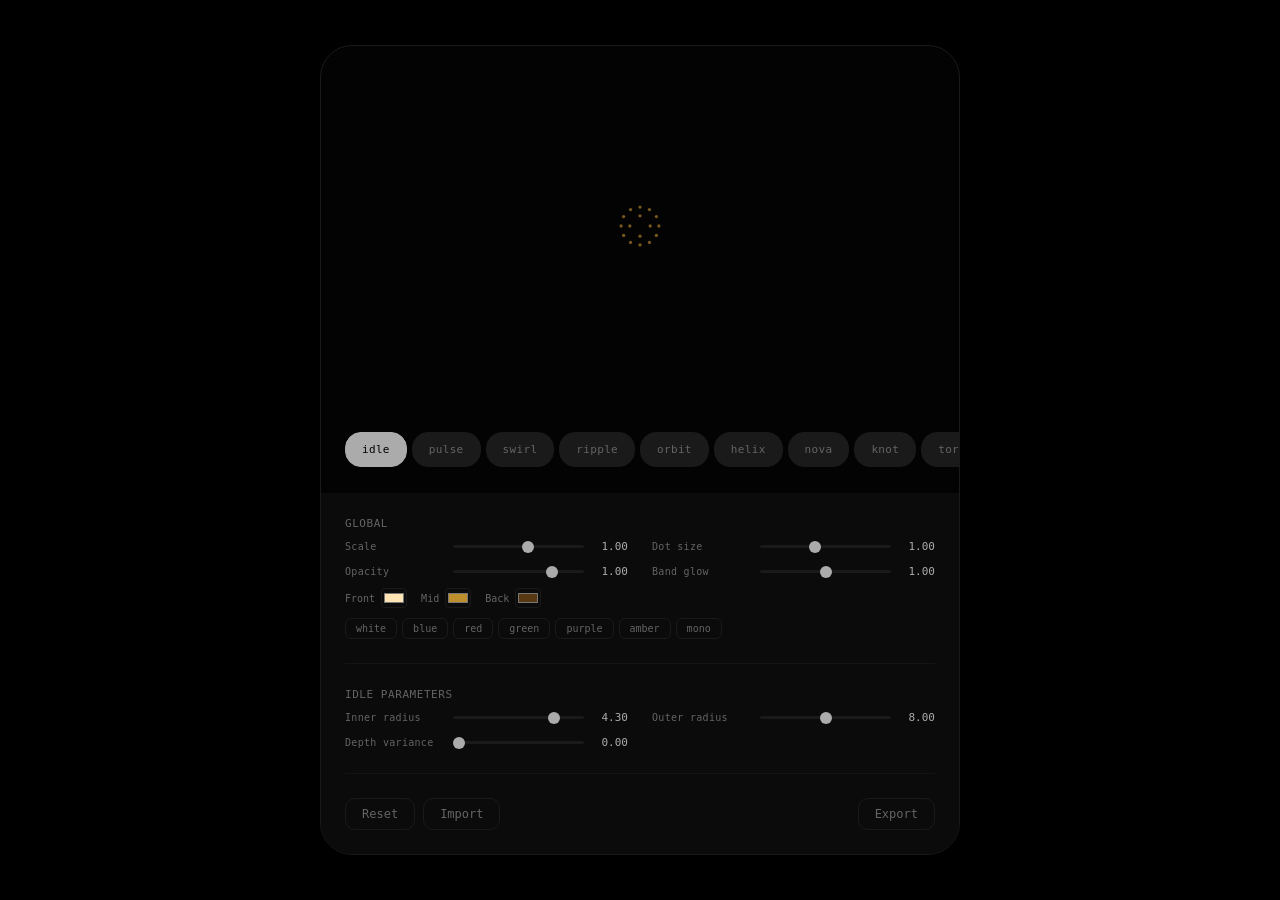
<file: index.html>
<!DOCTYPE html>
<html lang="en">
<head>
  <meta charset="UTF-8">
  <meta name="viewport" content="width=device-width, initial-scale=1.0">
  <title>Dot Animate — 14 States</title>
  <link rel="stylesheet" href="styles.css">
</head>
<body>

  <div class="app-shell">
    <!-- The animation: 40 SVG circles updated each frame -->
    <div class="ball-container" id="trigger">
      <svg id="ball" width="52" height="52" viewBox="0 0 22 22"></svg>
    </div>

    <!-- State selector buttons -->
    <div class="buttons" id="buttons"></div>

    <!-- Parameter editor: globals (always visible) + state-specific -->
    <div id="panel">
      <section id="globalSection" class="panel-group panel-group-global"></section>
      <section id="stateSection" class="panel-group panel-group-state"></section>
      <section id="actionSection" class="panel-group panel-group-actions"></section>
    </div>
  </div>

  <!--
    Load order matters — each file adds to the shared global scope:
      core.js   → constants, fibonacci sphere, grid, math helpers, palette
      config.js → PARAM_DEFS, CFG, color presets, palette apply
      states.js → 14 animation functions + STATES registry
      app.js    → UI construction, state machine, animation loop
  -->
  <script src="js/core.js"></script>
  <script src="js/config.js"></script>
  <script src="js/states.js"></script>
  <script src="js/app.js"></script>
</body>
</html>
</file>
<file: styles.css>
/* =====================================================================
   Dot Animate — Stylesheet
   ===================================================================== */

* { margin: 0; padding: 0; box-sizing: border-box; }

:root {
  --bg-page: #000000;
  --bg-hover: #1f1f1f;
  --bg-surface: #0b0b0b;
  --bg-btn: #0b0b0b;
  --bg-btn-alt: #1a1a1a;
  --text-primary: #ababab;
  --text-secondary: #696969;
  --text-muted: #646464;
  --text-subtle: #666;
  --border-strong: #1a1a1a;
  --radius-sm: 4px;
  --radius-md: 10px;
  --radius-lg: 16px;
  --transition-fast: .2s;
  --fs-title: 11px;
  --fs-label: 10px;
  --fs-value: 11px;
  --fs-action: 12px;
  --space-group: 24px;
  --space-subgroup: 10px;
}

body {
  min-height: 100vh;
  display: flex; flex-direction: column;
  align-items: center; justify-content: center;
  gap: 14px; background: var(--bg-page);
  font-family: -apple-system, BlinkMacSystemFont, 'Segoe UI', sans-serif;
}

/* ── Main shell (trigger + buttons + panel) ─────────────────────── */
.app-shell {
  width: min(640px, 95vw);
  height: 90vh;
  max-height: 1000px;
  display: grid;
  grid-template-rows: 1fr auto auto;
  gap: 14px;
  overflow: hidden;
  border: 1px solid var(--border-strong);
  border-radius: 32px;
  background: rgba(255, 255, 255, 0.01);
  transition: all var(--transition-fast);
}

/* ── Ball display ───────────────────────────────────────────────── */
.ball-container {
  width: 100%;
  min-height: 200px;
  display: flex; align-items: center; justify-content: center;
  cursor: pointer; user-select: none; -webkit-user-select: none;
  transition: transform .12s ease, background .25s ease;
  border-radius: 14px;
}
.ball-container:active { transform: scale(.95); }

/* ── State label + nav dots ─────────────────────────────────────── */
.state-label {
  color: var(--text-primary); font-size: 12px;
  font-family: 'SF Mono', 'Fira Code', monospace;
  letter-spacing: .08em; text-transform: uppercase;
  min-height: 16px; transition: color .4s;
}
.nav { display: flex; gap: 6px; align-items: center; }
.nav .dot {
  width: 5px; height: 5px; border-radius: 50%;
  background: #333; transition: background .4s, transform .4s;
}
.nav .dot.on { background: var(--text-primary); transform: scale(1.4); }

/* ── State buttons ──────────────────────────────────────────────── */
.buttons {
  display: flex; flex-wrap: nowrap; gap: 5px;
  justify-content: flex-start; width: 100%;
  overflow-x: auto; overflow-y: hidden;
  -webkit-overflow-scrolling: touch;
  scrollbar-width: none;
  padding: 12px 24px; 
}
.buttons::-webkit-scrollbar {
  display: none;
}
.buttons button {
  background: var(--bg-btn-alt); color: var(--text-muted);
  border: 1px solid var(--border-strong); border-radius: var(--radius-lg);
  padding: 10px 16px; font-size: 11px;
  font-family: 'SF Mono', 'Fira Code', monospace;
  letter-spacing: .03em; cursor: pointer;
  transition: all var(--transition-fast);
  flex: 0 0 auto;
}
.buttons button:hover { border-color: var(--text-primary); color: var(--text-secondary); }
.buttons button.on { background: var(--text-primary); color: var(--bg-page); border-color: var(--text-primary); }

/* ── Parameter panel ────────────────────────────────────────────── */
#panel {
  width: 100%;
  background: var(--bg-surface);
  font-family: 'SF Mono', 'Fira Code', monospace;
  font-size: 11px; color: var(--text-secondary);
  padding: 24px;
  display: flex;
  flex-direction: column;
  gap: var(--space-group);
}
.panel-group { width: 100%; min-width: 0; }
.panel-group + .panel-group {
  padding-top: var(--space-group);
  border-top: 1px solid #141414;
}
.param-grid {
  display: grid; grid-template-columns: 1fr 1fr;
  gap: 12px 24px;
}
@media (max-width: 680px) {
  .param-grid { grid-template-columns: 1fr; }
}
@media (max-width: 480px) {
  .param-grid { grid-template-columns: 1fr; }
}

/* ── Slider rows ────────────────────────────────────────────────── */
.pr { display: flex; align-items: center; gap: 8px; }
.pr-label {
  width: 100px; flex-shrink: 0; color: var(--text-muted);
  font-size: var(--fs-label); letter-spacing: .03em;
  white-space: nowrap; overflow: hidden; text-overflow: ellipsis;
}
.pr input[type=range] {
  flex: 1; height: 3px; min-width: 60px;
  -webkit-appearance: none; appearance: none;
  background: var(--border-strong); border-radius: 2px; outline: none;
}
.pr input[type=range]::-webkit-slider-thumb {
  -webkit-appearance: none; width: 12px; height: 12px;
  border-radius: 50%; background: var(--text-primary); cursor: pointer;
}
.pr-val {
  width: 36px; text-align: right;
  color: var(--text-primary); font-size: var(--fs-value);
}

/* ── Panel action buttons (reset/save/load/export) ──────────────── */
.panel-actions {
  display: flex; gap: 8px; flex-wrap: nowrap;
  align-items: center;
}
.panel-actions button {
  background: var(--bg-btn); color: var(--text-muted);
  border: 1px solid var(--border-strong); border-radius: var(--radius-md);
  padding: 8px 16px; font-size: var(--fs-action);
  font-family: inherit; cursor: pointer;
  transition: all var(--transition-fast);
}
.panel-actions button:hover { border-color: var(--text-primary); color: #aaa; }
.panel-actions .spacer { flex: 1; }

/* ── Color section (global) ─────────────────────────────────────── */
.section-title {
  font-size: var(--fs-title); color: var(--text-muted);
  letter-spacing: .05em; text-transform: uppercase;
  margin-bottom: var(--space-subgroup);
}
.section-title-state {
  margin-bottom: var(--space-subgroup);
}
.color-inputs {
  display: flex; gap: 14px;
  margin-top: 10px;
  margin-bottom: 10px; flex-wrap: wrap;
}
.panel-empty {
  color: #444;
  text-align: center;
  padding: 6px;
}
.c-pr {
  display: flex; align-items: center; gap: 6px;
  font-size: var(--fs-label); color: var(--text-subtle);
}
.c-pr input[type=color] {
  width: 26px; height: 20px;
  border: 1px solid var(--border-strong); border-radius: var(--radius-sm);
  background: none; padding: 0; cursor: pointer;
}
.color-presets {
  display: flex; gap: 5px; flex-wrap: wrap;
}
.color-presets button {
  background: var(--bg-btn); color: var(--text-muted);
  border: 1px solid var(--border-strong); border-radius: 6px;
  padding: 4px 10px; font-size: var(--fs-label);
  font-family: inherit; cursor: pointer;
  transition: all var(--transition-fast);
}
.color-presets button:hover { border-color: var(--text-secondary); color: #aaa; }
</file>
